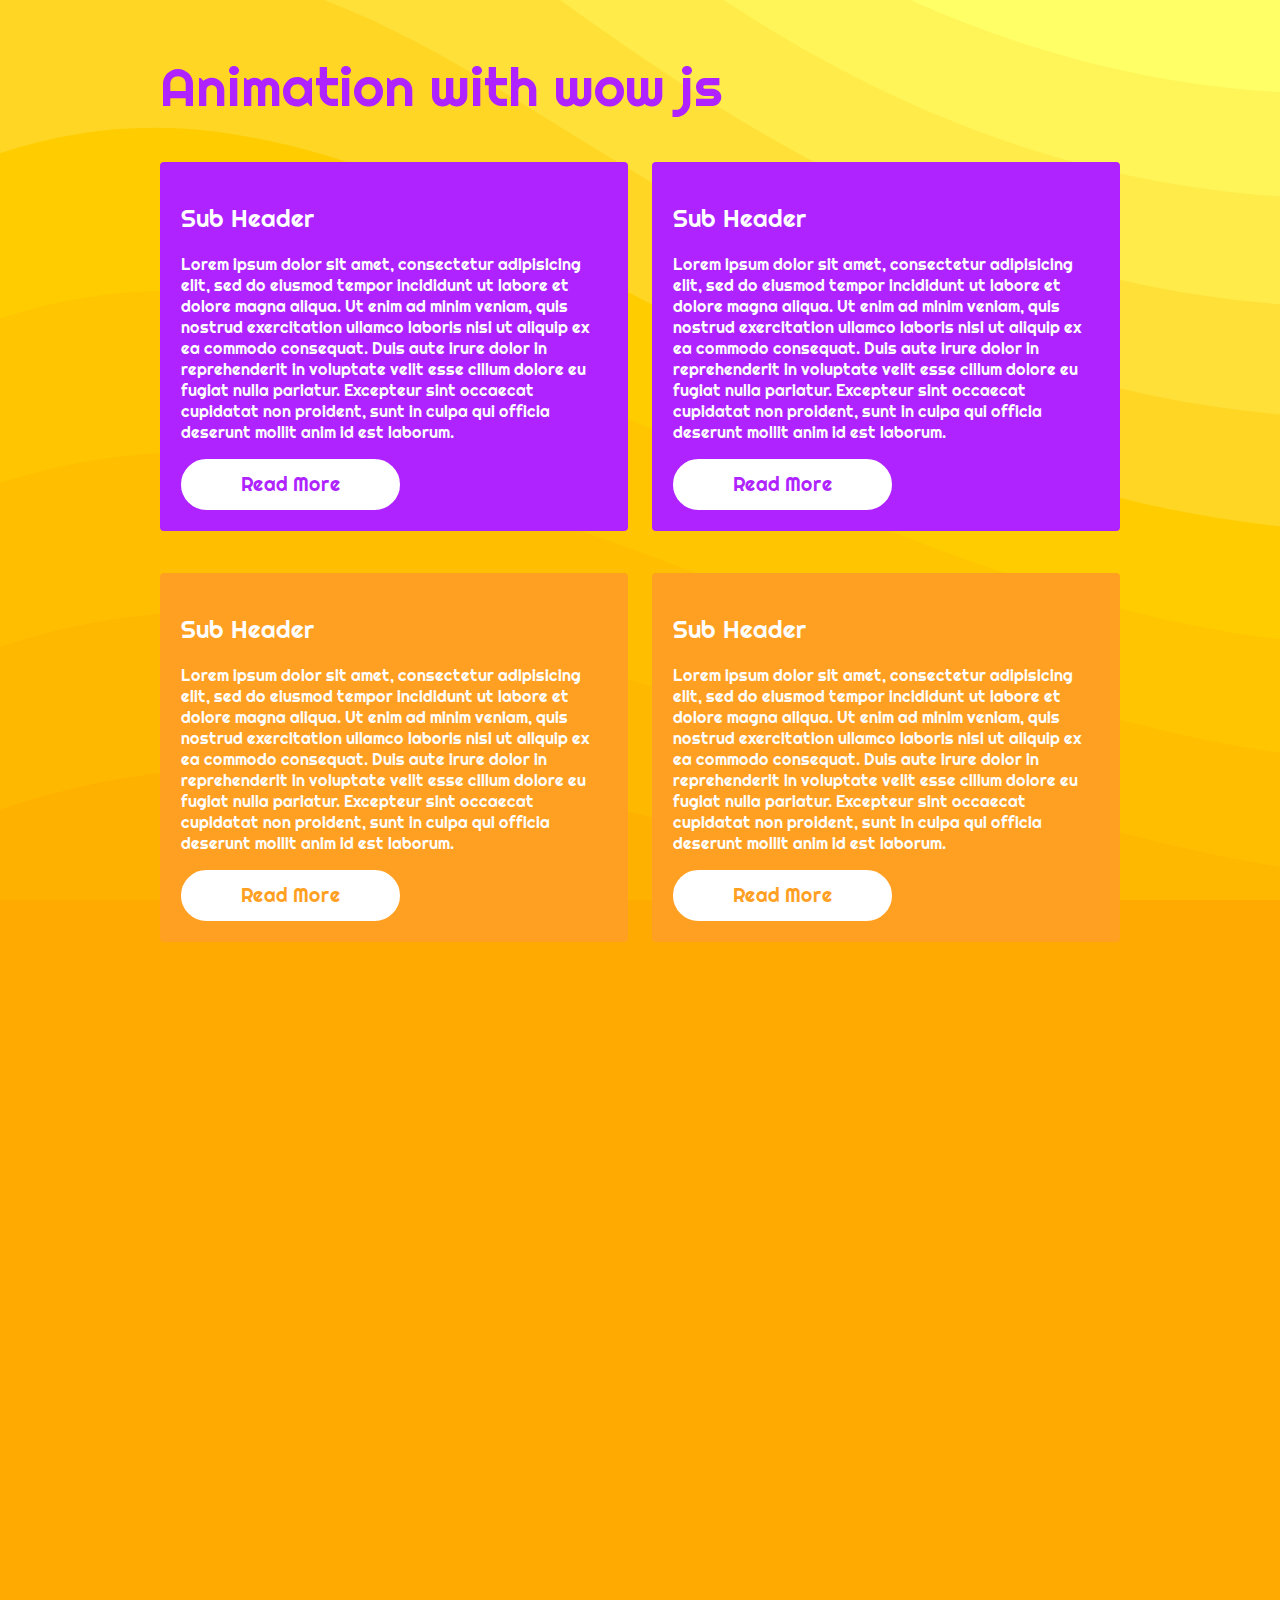
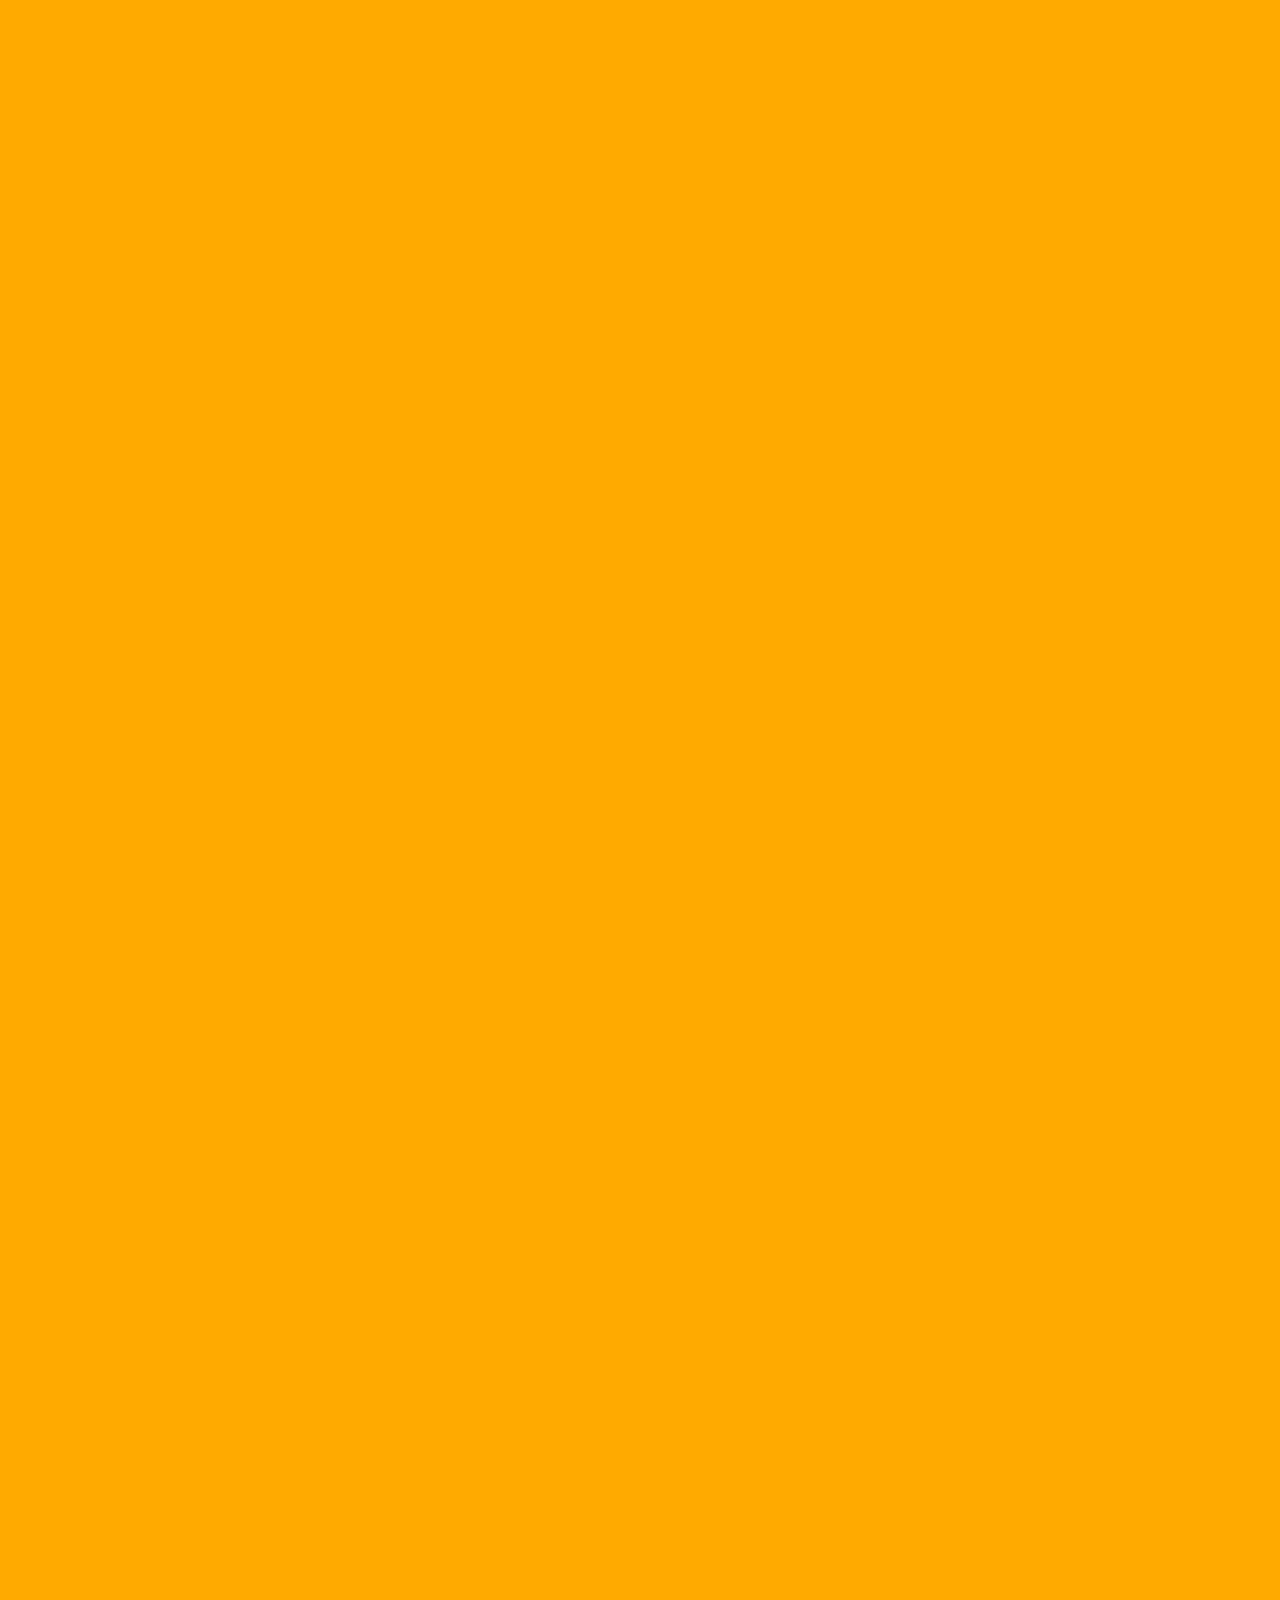
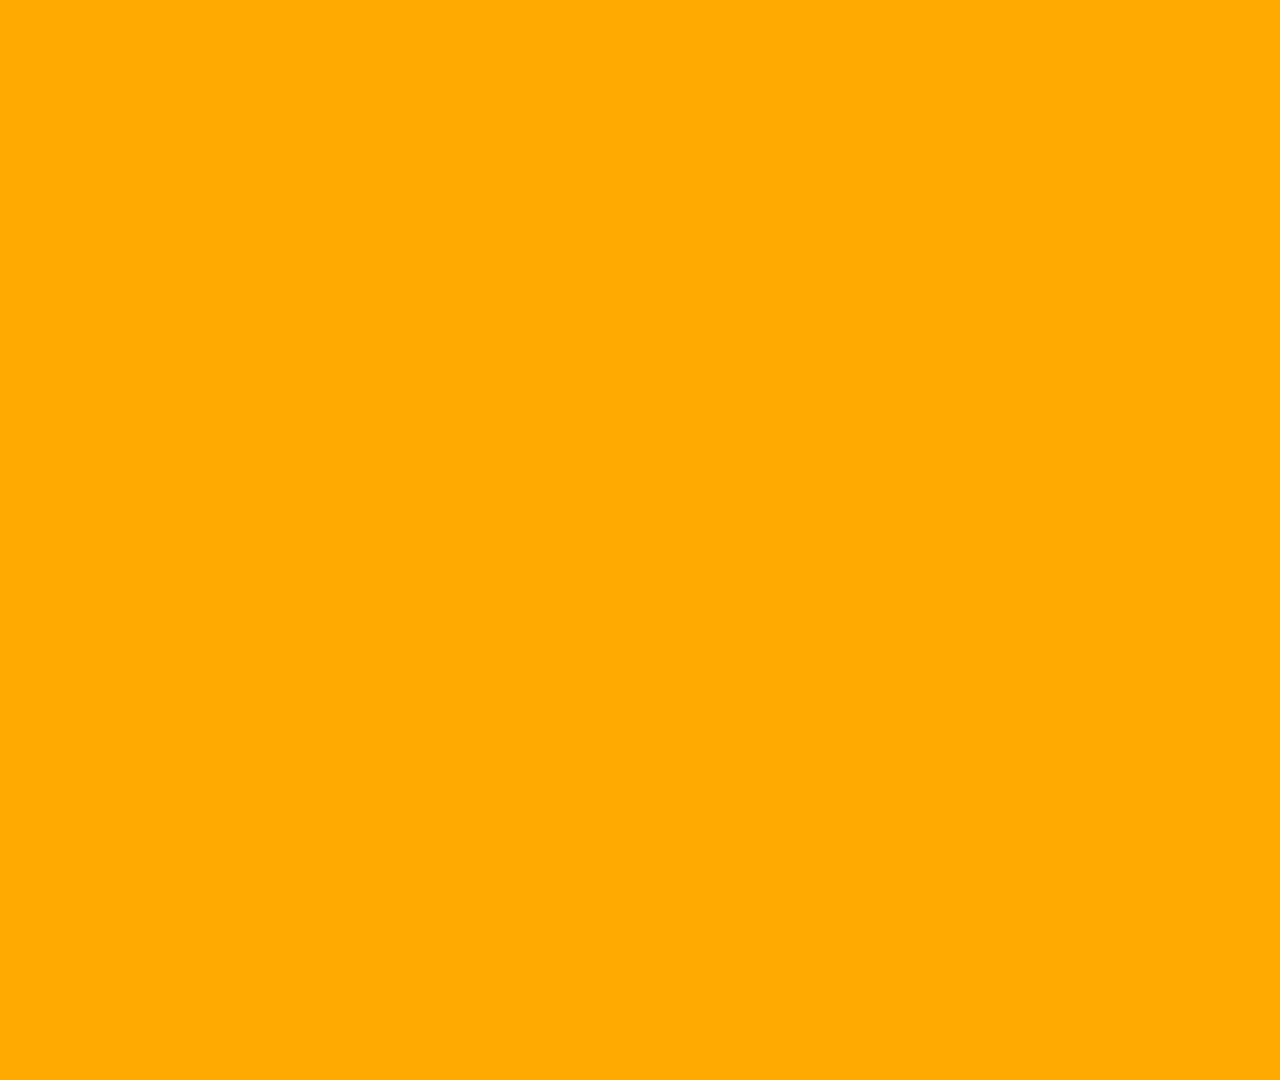
<file: support/links/wow-js/wow-complete.html>
<!DOCTYPE html>
<html>
<head>
	<link rel="stylesheet" href="animate.css" type="text/css">
	<link href="https://fonts.googleapis.com/css?family=Righteous&display=swap" rel="stylesheet">
	<link rel="stylesheet" href="svg-bg.css">
	<title>CSS Animate it</title>
	<style media="screen">
	
		:root {
			--margin: 12px;
			--color-1: #ae23ff;
			--color-2: #ffa023;
		}
		
		h1, h2, h3 { font-weight: normal; }
		h1 { 
			font-size: 54px; 
			color: var(--color-1);
		}
		
		body {
			font-family: 'Righteous', cursive;
			margin: 52px 160px;
			overflow-x: hidden;
		}
		
		article {
			display: flex;
			justify-content: space-between;
			margin-top: 42px; 
		}
		
		div:first-child { margin-right: var(--margin); }
		div:last-child { margin-left: var(--margin); }
		
		article > div {
			border-radius: 4px;
			padding: 21px;
			color: white;
		}
		
		article:nth-child(1n) div { background-color: var(--color-1); }
		article:nth-child(1n) button { color: var(--color-1); }
		article:nth-child(2n) div { background-color: var(--color-2); }
		article:nth-child(2n) button { color: var(--color-2); }
		
		button {
			outline: none;
			border: 2px solid white;
			font-family: inherit;
			font-size: 1.2em;
			background-color: white;
			padding: .6em 3em;
			border-radius: 10000px;
			transition: all .4s;
		}
		
		button:hover {
			background-color: transparent;
			color: white !important;
		}
	
	</style>
</head>
<body class="svg-bg-1">
	
	
	
	<!-- https://wowjs.uk/docs.html -->
	<h1>Animation with wow js</h1>
	
	
	<!-- data-wow-duration="1.5s" -->
	<!-- data-wow-delay=".5s" -->
	<!-- data-wow-offset="200" -->
	<!-- data-wow-iteration="999" -->
	
	
	<main>
		<article>
			<div class="wow slideInLeft">
				<h2>Sub Header</h2>
				<p>Lorem ipsum dolor sit amet, consectetur adipisicing elit, sed do eiusmod tempor incididunt ut labore et dolore magna aliqua. Ut enim ad minim veniam, quis nostrud exercitation ullamco laboris nisi ut aliquip ex ea commodo consequat. Duis aute irure dolor in reprehenderit in voluptate velit esse cillum dolore eu fugiat nulla pariatur. Excepteur sint occaecat cupidatat non proident, sunt in culpa qui officia deserunt mollit anim id est laborum.</p>
				<button type="button" name="button">Read More</button>
			</div>
			<div class="wow slideInRight">
				<h2>Sub Header</h2>
				<p>Lorem ipsum dolor sit amet, consectetur adipisicing elit, sed do eiusmod tempor incididunt ut labore et dolore magna aliqua. Ut enim ad minim veniam, quis nostrud exercitation ullamco laboris nisi ut aliquip ex ea commodo consequat. Duis aute irure dolor in reprehenderit in voluptate velit esse cillum dolore eu fugiat nulla pariatur. Excepteur sint occaecat cupidatat non proident, sunt in culpa qui officia deserunt mollit anim id est laborum.</p>
				<button type="button" name="button">Read More</button>
			</div>
		</article>
		<article>
			<div class="wow slideInUp" data-wow-delay="0s">
				<h2>Sub Header</h2>
				<p>Lorem ipsum dolor sit amet, consectetur adipisicing elit, sed do eiusmod tempor incididunt ut labore et dolore magna aliqua. Ut enim ad minim veniam, quis nostrud exercitation ullamco laboris nisi ut aliquip ex ea commodo consequat. Duis aute irure dolor in reprehenderit in voluptate velit esse cillum dolore eu fugiat nulla pariatur. Excepteur sint occaecat cupidatat non proident, sunt in culpa qui officia deserunt mollit anim id est laborum.</p>
				<button type="button" name="button">Read More</button>
			</div>
			<div class="wow slideInUp" data-wow-delay=".1s">
				<h2>Sub Header</h2>
				<p>Lorem ipsum dolor sit amet, consectetur adipisicing elit, sed do eiusmod tempor incididunt ut labore et dolore magna aliqua. Ut enim ad minim veniam, quis nostrud exercitation ullamco laboris nisi ut aliquip ex ea commodo consequat. Duis aute irure dolor in reprehenderit in voluptate velit esse cillum dolore eu fugiat nulla pariatur. Excepteur sint occaecat cupidatat non proident, sunt in culpa qui officia deserunt mollit anim id est laborum.</p>
				<button type="button" name="button">Read More</button>
			</div>
		</article>
		<article>
			<div class="wow rotateInDownLeft" data-wow-duration=".8s">
				<h2>Sub Header</h2>
				<p>Lorem ipsum dolor sit amet, consectetur adipisicing elit, sed do eiusmod tempor incididunt ut labore et dolore magna aliqua. Ut enim ad minim veniam, quis nostrud exercitation ullamco laboris nisi ut aliquip ex ea commodo consequat. Duis aute irure dolor in reprehenderit in voluptate velit esse cillum dolore eu fugiat nulla pariatur. Excepteur sint occaecat cupidatat non proident, sunt in culpa qui officia deserunt mollit anim id est laborum.</p>
				<button type="button" name="button">Read More</button>
			</div>
			<div class="wow rotateInDownRight" data-wow-duration=".8s">
				<h2>Sub Header</h2>
				<p>Lorem ipsum dolor sit amet, consectetur adipisicing elit, sed do eiusmod tempor incididunt ut labore et dolore magna aliqua. Ut enim ad minim veniam, quis nostrud exercitation ullamco laboris nisi ut aliquip ex ea commodo consequat. Duis aute irure dolor in reprehenderit in voluptate velit esse cillum dolore eu fugiat nulla pariatur. Excepteur sint occaecat cupidatat non proident, sunt in culpa qui officia deserunt mollit anim id est laborum.</p>
				<button type="button" name="button">Read More</button>
			</div>
		</article>
		<article>
			<div class="wow bounceInLeft" data-wow-duration=".8s">
				<h2>Sub Header</h2>
				<p>Lorem ipsum dolor sit amet, consectetur adipisicing elit, sed do eiusmod tempor incididunt ut labore et dolore magna aliqua. Ut enim ad minim veniam, quis nostrud exercitation ullamco laboris nisi ut aliquip ex ea commodo consequat. Duis aute irure dolor in reprehenderit in voluptate velit esse cillum dolore eu fugiat nulla pariatur. Excepteur sint occaecat cupidatat non proident, sunt in culpa qui officia deserunt mollit anim id est laborum.</p>
				<button type="button" name="button">Read More</button>
			</div>
			<div class="wow bounceInRight" data-wow-duration=".8s">
				<h2>Sub Header</h2>
				<p>Lorem ipsum dolor sit amet, consectetur adipisicing elit, sed do eiusmod tempor incididunt ut labore et dolore magna aliqua. Ut enim ad minim veniam, quis nostrud exercitation ullamco laboris nisi ut aliquip ex ea commodo consequat. Duis aute irure dolor in reprehenderit in voluptate velit esse cillum dolore eu fugiat nulla pariatur. Excepteur sint occaecat cupidatat non proident, sunt in culpa qui officia deserunt mollit anim id est laborum.</p>
				<button type="button" name="button">Read More</button>
			</div>
		</article>
		<article>
			<div class="wow fadeIn" data-wow-offset="300">
				<h2>Sub Header</h2>
				<p>Lorem ipsum dolor sit amet, consectetur adipisicing elit, sed do eiusmod tempor incididunt ut labore et dolore magna aliqua. Ut enim ad minim veniam, quis nostrud exercitation ullamco laboris nisi ut aliquip ex ea commodo consequat. Duis aute irure dolor in reprehenderit in voluptate velit esse cillum dolore eu fugiat nulla pariatur. Excepteur sint occaecat cupidatat non proident, sunt in culpa qui officia deserunt mollit anim id est laborum.</p>
				<button type="button" name="button">Read More</button>
			</div>
			<div class="wow fadeIn" data-wow-offset="300">
				<h2>Sub Header</h2>
				<p>Lorem ipsum dolor sit amet, consectetur adipisicing elit, sed do eiusmod tempor incididunt ut labore et dolore magna aliqua. Ut enim ad minim veniam, quis nostrud exercitation ullamco laboris nisi ut aliquip ex ea commodo consequat. Duis aute irure dolor in reprehenderit in voluptate velit esse cillum dolore eu fugiat nulla pariatur. Excepteur sint occaecat cupidatat non proident, sunt in culpa qui officia deserunt mollit anim id est laborum.</p>
				<button type="button" name="button">Read More</button>
			</div>
		</article>
		<article>
			<div class="wow flipInX">
				<h2>Sub Header</h2>
				<p>Lorem ipsum dolor sit amet, consectetur adipisicing elit, sed do eiusmod tempor incididunt ut labore et dolore magna aliqua. Ut enim ad minim veniam, quis nostrud exercitation ullamco laboris nisi ut aliquip ex ea commodo consequat. Duis aute irure dolor in reprehenderit in voluptate velit esse cillum dolore eu fugiat nulla pariatur. Excepteur sint occaecat cupidatat non proident, sunt in culpa qui officia deserunt mollit anim id est laborum.</p>
				<button type="button" name="button">Read More</button>
			</div>
			<div class="wow flipInY">
				<h2>Sub Header</h2>
				<p>Lorem ipsum dolor sit amet, consectetur adipisicing elit, sed do eiusmod tempor incididunt ut labore et dolore magna aliqua. Ut enim ad minim veniam, quis nostrud exercitation ullamco laboris nisi ut aliquip ex ea commodo consequat. Duis aute irure dolor in reprehenderit in voluptate velit esse cillum dolore eu fugiat nulla pariatur. Excepteur sint occaecat cupidatat non proident, sunt in culpa qui officia deserunt mollit anim id est laborum.</p>
				<button type="button" name="button">Read More</button>
			</div>
		</article>
		<article>
			<div class="wow zoomInLeft">
				<h2>Sub Header</h2>
				<p>Lorem ipsum dolor sit amet, consectetur adipisicing elit, sed do eiusmod tempor incididunt ut labore et dolore magna aliqua. Ut enim ad minim veniam, quis nostrud exercitation ullamco laboris nisi ut aliquip ex ea commodo consequat. Duis aute irure dolor in reprehenderit in voluptate velit esse cillum dolore eu fugiat nulla pariatur. Excepteur sint occaecat cupidatat non proident, sunt in culpa qui officia deserunt mollit anim id est laborum.</p>
				<button type="button" name="button">Read More</button>
			</div>
			<div class="wow zoomInRight">
				<h2>Sub Header</h2>
				<p>Lorem ipsum dolor sit amet, consectetur adipisicing elit, sed do eiusmod tempor incididunt ut labore et dolore magna aliqua. Ut enim ad minim veniam, quis nostrud exercitation ullamco laboris nisi ut aliquip ex ea commodo consequat. Duis aute irure dolor in reprehenderit in voluptate velit esse cillum dolore eu fugiat nulla pariatur. Excepteur sint occaecat cupidatat non proident, sunt in culpa qui officia deserunt mollit anim id est laborum.</p>
				<button type="button" name="button">Read More</button>
			</div>
		</article>
		<article>
			<div class="wow zoomInUp">
				<h2>Sub Header</h2>
				<p>Lorem ipsum dolor sit amet, consectetur adipisicing elit, sed do eiusmod tempor incididunt ut labore et dolore magna aliqua. Ut enim ad minim veniam, quis nostrud exercitation ullamco laboris nisi ut aliquip ex ea commodo consequat. Duis aute irure dolor in reprehenderit in voluptate velit esse cillum dolore eu fugiat nulla pariatur. Excepteur sint occaecat cupidatat non proident, sunt in culpa qui officia deserunt mollit anim id est laborum.</p>
				<button type="button" name="button">Read More</button>
			</div>
			<div class="wow zoomInDown">
				<h2>Sub Header</h2>
				<p>Lorem ipsum dolor sit amet, consectetur adipisicing elit, sed do eiusmod tempor incididunt ut labore et dolore magna aliqua. Ut enim ad minim veniam, quis nostrud exercitation ullamco laboris nisi ut aliquip ex ea commodo consequat. Duis aute irure dolor in reprehenderit in voluptate velit esse cillum dolore eu fugiat nulla pariatur. Excepteur sint occaecat cupidatat non proident, sunt in culpa qui officia deserunt mollit anim id est laborum.</p>
				<button type="button" name="button">Read More</button>
			</div>
		</article>
		<article>
			<div class="wow jackInTheBox">
				<h2>Sub Header</h2>
				<p>Lorem ipsum dolor sit amet, consectetur adipisicing elit, sed do eiusmod tempor incididunt ut labore et dolore magna aliqua. Ut enim ad minim veniam, quis nostrud exercitation ullamco laboris nisi ut aliquip ex ea commodo consequat. Duis aute irure dolor in reprehenderit in voluptate velit esse cillum dolore eu fugiat nulla pariatur. Excepteur sint occaecat cupidatat non proident, sunt in culpa qui officia deserunt mollit anim id est laborum.</p>
				<button type="button" name="button">Read More</button>
			</div>
			<div class="wow hinge">
				<h2>Sub Header</h2>
				<p>Lorem ipsum dolor sit amet, consectetur adipisicing elit, sed do eiusmod tempor incididunt ut labore et dolore magna aliqua. Ut enim ad minim veniam, quis nostrud exercitation ullamco laboris nisi ut aliquip ex ea commodo consequat. Duis aute irure dolor in reprehenderit in voluptate velit esse cillum dolore eu fugiat nulla pariatur. Excepteur sint occaecat cupidatat non proident, sunt in culpa qui officia deserunt mollit anim id est laborum.</p>
				<button type="button" name="button">Read More</button>
			</div>
		</article>
		<article>
			<div class="wow shake" data-wow-iteration="999">
				<h2>Sub Header</h2>
				<p>Lorem ipsum dolor sit amet, consectetur adipisicing elit, sed do eiusmod tempor incididunt ut labore et dolore magna aliqua. Ut enim ad minim veniam, quis nostrud exercitation ullamco laboris nisi ut aliquip ex ea commodo consequat. Duis aute irure dolor in reprehenderit in voluptate velit esse cillum dolore eu fugiat nulla pariatur. Excepteur sint occaecat cupidatat non proident, sunt in culpa qui officia deserunt mollit anim id est laborum.</p>
				<button type="button" name="button">Read More</button>
			</div>
			<div class="wow bounce" data-wow-iteration="999">
				<h2>Sub Header</h2>
				<p>Lorem ipsum dolor sit amet, consectetur adipisicing elit, sed do eiusmod tempor incididunt ut labore et dolore magna aliqua. Ut enim ad minim veniam, quis nostrud exercitation ullamco laboris nisi ut aliquip ex ea commodo consequat. Duis aute irure dolor in reprehenderit in voluptate velit esse cillum dolore eu fugiat nulla pariatur. Excepteur sint occaecat cupidatat non proident, sunt in culpa qui officia deserunt mollit anim id est laborum.</p>
				<button type="button" name="button">Read More</button>
			</div>
		</article>
	</main>
	
	
	<script src="https://code.jquery.com/jquery-3.4.1.min.js" integrity="sha256-CSXorXvZcTkaix6Yvo6HppcZGetbYMGWSFlBw8HfCJo="crossorigin="anonymous"></script>
	<script src='wow.min.js'></script>
	<script src='wow-activate.js'></script>
</body>
</html>
</file>
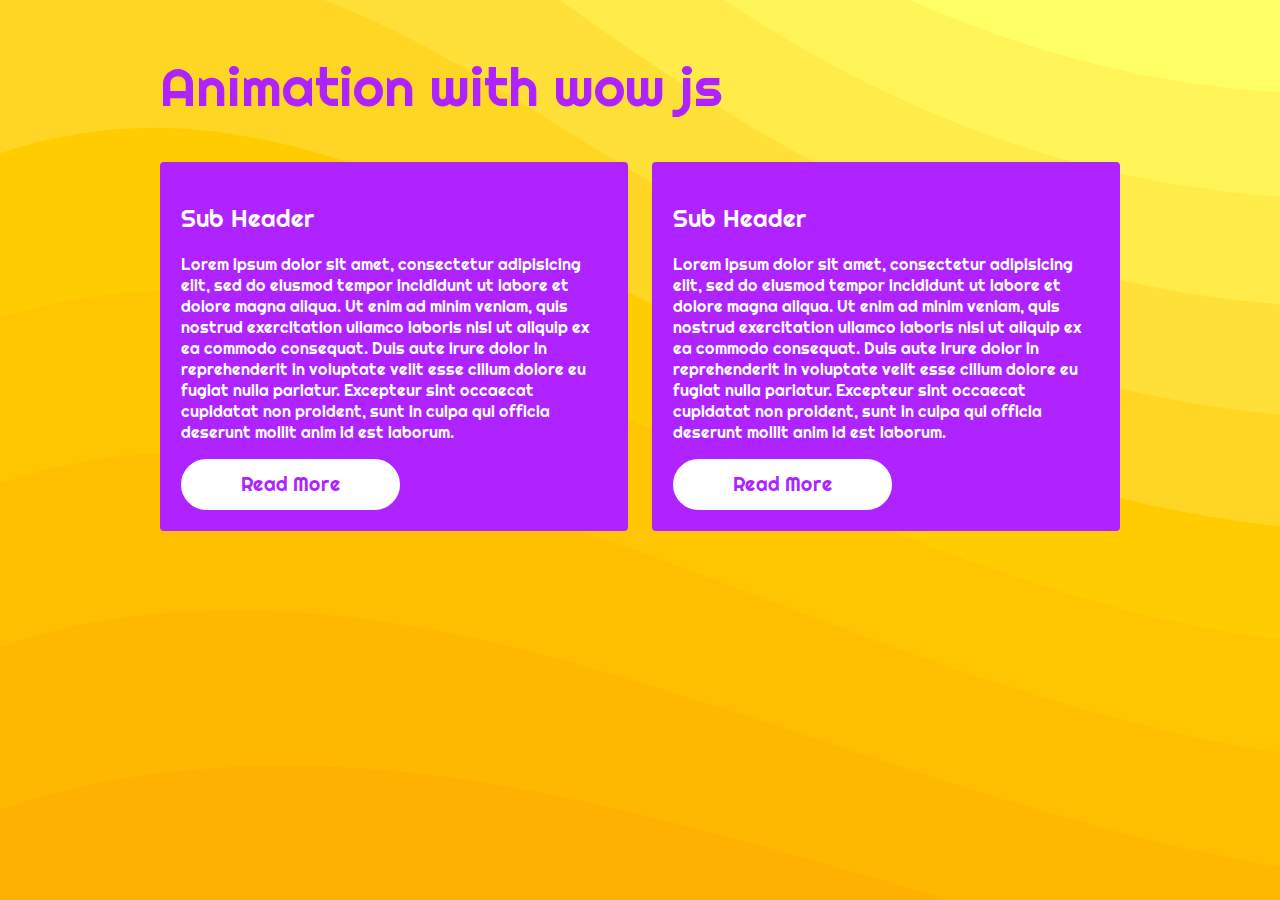
<file: support/links/wow-js/wow-starter.html>
<!DOCTYPE html>
<html>
<head>
	<link rel="stylesheet" href="animate.css" type="text/css">
	<link href="https://fonts.googleapis.com/css?family=Righteous&display=swap" rel="stylesheet">
	<link rel="stylesheet" href="svg-bg.css">
	<title>CSS Animate it</title>
	<style media="screen">
	
		:root {
			--margin: 12px;
			--color-1: #ae23ff;
			--color-2: #ffa023;
		}
		
		h1, h2, h3 { font-weight: normal; }
		h1 { 
			font-size: 54px; 
			color: var(--color-1);
		}
		
		body {
			font-family: 'Righteous', cursive;
			margin: 52px 160px;
			overflow-x: hidden;
		}
		
		article {
			display: flex;
			justify-content: space-between;
			margin-top: 42px; 
		}
		
		div:first-child { margin-right: var(--margin); }
		div:last-child { margin-left: var(--margin); }
		
		article > div {
			border-radius: 4px;
			padding: 21px;
			color: white;
		}
		
		article:nth-child(1n) div { background-color: var(--color-1); }
		article:nth-child(1n) button { color: var(--color-1); }
		article:nth-child(2n) div { background-color: var(--color-2); }
		article:nth-child(2n) button { color: var(--color-2); }
		
		button {
			outline: none;
			border: 2px solid white;
			font-family: inherit;
			font-size: 1.2em;
			background-color: white;
			padding: .6em 3em;
			border-radius: 10000px;
			transition: all .4s;
		}
		
		button:hover {
			background-color: transparent;
			color: white !important;
		}
	
	</style>
</head>
<body class="svg-bg-1">
	
	
	
	<!-- https://wowjs.uk/docs.html -->
	<h1>Animation with wow js</h1>
	
	
	<!-- data-wow-duration="1.5s" -->
	<!-- data-wow-delay=".5s" -->
	<!-- data-wow-offset="200" -->
	<!-- data-wow-iteration="999" -->
	
	
	<main>
		<article>
			<div>
				<h2>Sub Header</h2>
				<p>Lorem ipsum dolor sit amet, consectetur adipisicing elit, sed do eiusmod tempor incididunt ut labore et dolore magna aliqua. Ut enim ad minim veniam, quis nostrud exercitation ullamco laboris nisi ut aliquip ex ea commodo consequat. Duis aute irure dolor in reprehenderit in voluptate velit esse cillum dolore eu fugiat nulla pariatur. Excepteur sint occaecat cupidatat non proident, sunt in culpa qui officia deserunt mollit anim id est laborum.</p>
				<button type="button" name="button">Read More</button>
			</div>
			<div>
				<h2>Sub Header</h2>
				<p>Lorem ipsum dolor sit amet, consectetur adipisicing elit, sed do eiusmod tempor incididunt ut labore et dolore magna aliqua. Ut enim ad minim veniam, quis nostrud exercitation ullamco laboris nisi ut aliquip ex ea commodo consequat. Duis aute irure dolor in reprehenderit in voluptate velit esse cillum dolore eu fugiat nulla pariatur. Excepteur sint occaecat cupidatat non proident, sunt in culpa qui officia deserunt mollit anim id est laborum.</p>
				<button type="button" name="button">Read More</button>
			</div>
		</article>
	</main>
	
	
	<script src="https://code.jquery.com/jquery-3.4.1.min.js" integrity="sha256-CSXorXvZcTkaix6Yvo6HppcZGetbYMGWSFlBw8HfCJo="crossorigin="anonymous"></script>
	<script src='wow.min.js'></script>
	<script src='wow-activate.js'></script>
</body>
</html>
</file>
<file: support/links/wow-js/svg-bg.css>
.svg-bg-1 {
    /* background by SVGBackgrounds.com */
    background-attachment: fixed;
    background-size: cover;
    background-color: #ffaa00;
    background-image: url("data:image/svg+xml,%3Csvg xmlns='http://www.w3.org/2000/svg' width='100%25' height='100%25' viewBox='0 0 1600 800'%3E%3Cg %3E%3Cpath fill='%23ffb100' d='M486 705.8c-109.3-21.8-223.4-32.2-335.3-19.4C99.5 692.1 49 703 0 719.8V800h843.8c-115.9-33.2-230.8-68.1-347.6-92.2C492.8 707.1 489.4 706.5 486 705.8z'/%3E%3Cpath fill='%23ffb800' d='M1600 0H0v719.8c49-16.8 99.5-27.8 150.7-33.5c111.9-12.7 226-2.4 335.3 19.4c3.4 0.7 6.8 1.4 10.2 2c116.8 24 231.7 59 347.6 92.2H1600V0z'/%3E%3Cpath fill='%23ffbf00' d='M478.4 581c3.2 0.8 6.4 1.7 9.5 2.5c196.2 52.5 388.7 133.5 593.5 176.6c174.2 36.6 349.5 29.2 518.6-10.2V0H0v574.9c52.3-17.6 106.5-27.7 161.1-30.9C268.4 537.4 375.7 554.2 478.4 581z'/%3E%3Cpath fill='%23ffc500' d='M0 0v429.4c55.6-18.4 113.5-27.3 171.4-27.7c102.8-0.8 203.2 22.7 299.3 54.5c3 1 5.9 2 8.9 3c183.6 62 365.7 146.1 562.4 192.1c186.7 43.7 376.3 34.4 557.9-12.6V0H0z'/%3E%3Cpath fill='%23ffcc00' d='M181.8 259.4c98.2 6 191.9 35.2 281.3 72.1c2.8 1.1 5.5 2.3 8.3 3.4c171 71.6 342.7 158.5 531.3 207.7c198.8 51.8 403.4 40.8 597.3-14.8V0H0v283.2C59 263.6 120.6 255.7 181.8 259.4z'/%3E%3Cpath fill='%23ffd624' d='M1600 0H0v136.3c62.3-20.9 127.7-27.5 192.2-19.2c93.6 12.1 180.5 47.7 263.3 89.6c2.6 1.3 5.1 2.6 7.7 3.9c158.4 81.1 319.7 170.9 500.3 223.2c210.5 61 430.8 49 636.6-16.6V0z'/%3E%3Cpath fill='%23ffe038' d='M454.9 86.3C600.7 177 751.6 269.3 924.1 325c208.6 67.4 431.3 60.8 637.9-5.3c12.8-4.1 25.4-8.4 38.1-12.9V0H288.1c56 21.3 108.7 50.6 159.7 82C450.2 83.4 452.5 84.9 454.9 86.3z'/%3E%3Cpath fill='%23ffeb49' d='M1600 0H498c118.1 85.8 243.5 164.5 386.8 216.2c191.8 69.2 400 74.7 595 21.1c40.8-11.2 81.1-25.2 120.3-41.7V0z'/%3E%3Cpath fill='%23fff558' d='M1397.5 154.8c47.2-10.6 93.6-25.3 138.6-43.8c21.7-8.9 43-18.8 63.9-29.5V0H643.4c62.9 41.7 129.7 78.2 202.1 107.4C1020.4 178.1 1214.2 196.1 1397.5 154.8z'/%3E%3Cpath fill='%23ffff66' d='M1315.3 72.4c75.3-12.6 148.9-37.1 216.8-72.4h-723C966.8 71 1144.7 101 1315.3 72.4z'/%3E%3C/g%3E%3C/svg%3E");
}
</file>
